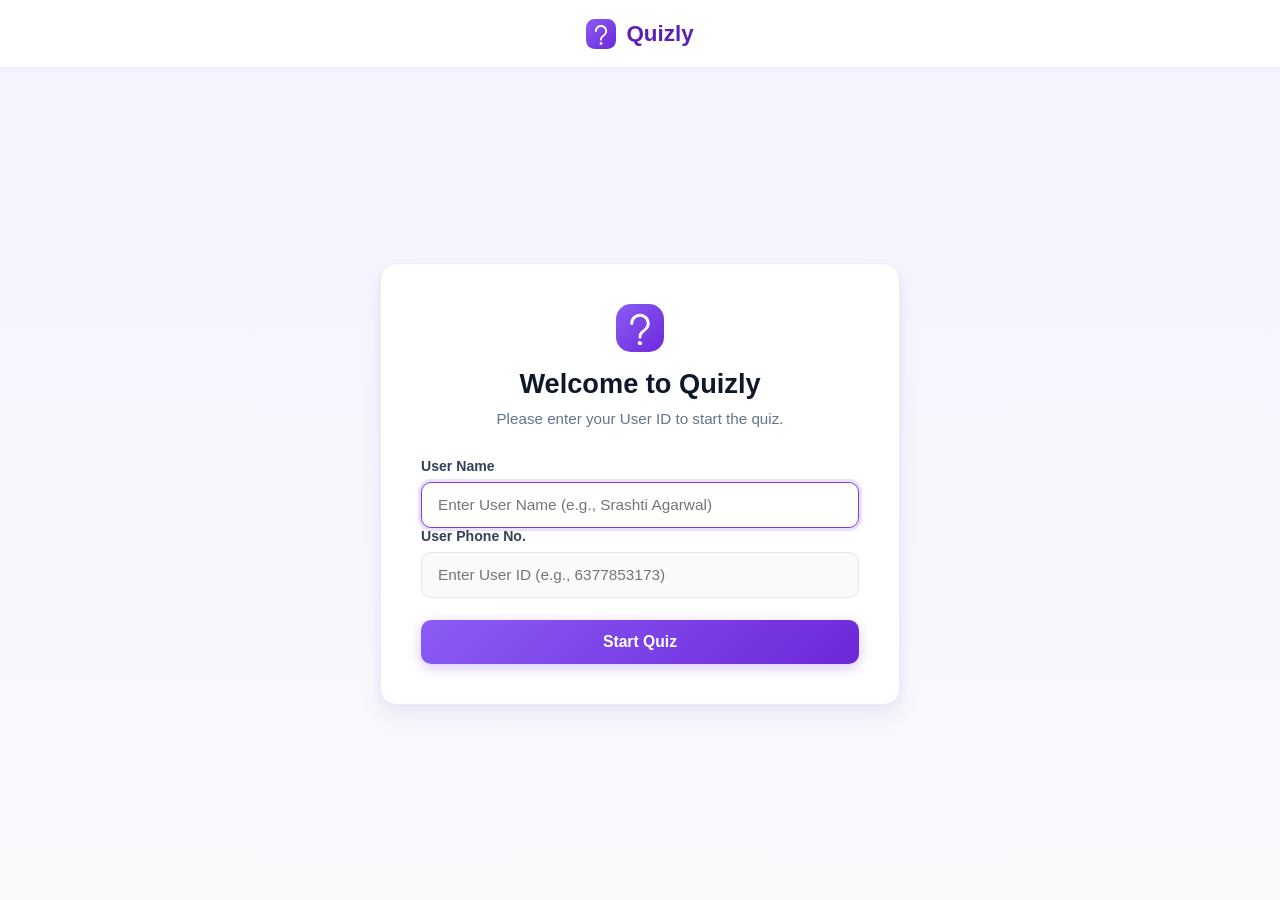
<file: index.html>
<!DOCTYPE html>
<html lang="en">
<head>
  <meta charset="UTF-8">
  <meta name="viewport" content="width=device-width, initial-scale=1.0">
  <title>Quizly - Login</title>
  <link rel="stylesheet" href="style.css">
</head>

<body>

  <nav class="navbar">
    <div class="nav-brand">

      <svg class="quizly-logo-icon" width="30" height="30"
        viewBox="0 0 32 32" fill="none"
        xmlns="http://www.w3.org/2000/svg">

        <rect width="32" height="32" rx="9"
          fill="url(#nav-quizly-grad)"/>

        <path
          d="M16 6.5C12.41 6.5 9.5 9.41 9.5 13C9.5 13.55 9.95 14 10.5 14C11.05 14 11.5 13.55 11.5 13C11.5 10.51 13.51 8.5 16 8.5C18.49 8.5 20.5 10.51 20.5 13C20.5 15.02 19.12 16.19 17.69 17.41C16.32 18.58 15 19.78 15 22C15 22.55 15.45 23 16 23C16.55 23 17 22.55 17 22C17 20.42 18.06 19.46 19.31 18.39C20.88 17.05 22.5 15.53 22.5 13C22.5 9.41 19.59 6.5 16 6.5ZM16 24.5C15.17 24.5 14.5 25.17 14.5 26C14.5 26.83 15.17 27.5 16 27.5C16.83 27.5 17.5 26.83 17.5 26C17.5 25.17 16.83 24.5 16 24.5Z"
          fill="white"/>

        <defs>
          <linearGradient id="nav-quizly-grad"
            x1="0" y1="0" x2="32" y2="32"
            gradientUnits="userSpaceOnUse">

            <stop stop-color="#8B5CF6"/>
            <stop offset="1" stop-color="#6D28D9"/>

          </linearGradient>
        </defs>

      </svg>

      <span class="logo">Quizly</span>
    </div>
  </nav>


  <main class="container">

    <div class="card login-card">

      <div class="card-logo-badge">

        <svg class="quizly-badge-icon" width="48" height="48"
          viewBox="0 0 32 32" fill="none"
          xmlns="http://www.w3.org/2000/svg">

          <rect width="32" height="32" rx="10"
            fill="url(#card-quizly-grad)"/>

          <path
            d="M16 6.5C12.41 6.5 9.5 9.41 9.5 13C9.5 13.55 9.95 14 10.5 14C11.05 14 11.5 13.55 11.5 13C11.5 10.51 13.51 8.5 16 8.5C18.49 8.5 20.5 10.51 20.5 13C20.5 15.02 19.12 16.19 17.69 17.41C16.32 18.58 15 19.78 15 22C15 22.55 15.45 23 16 23C16.55 23 17 22.55 17 22C17 20.42 18.06 19.46 19.31 18.39C20.88 17.05 22.5 15.53 22.5 13C22.5 9.41 19.59 6.5 16 6.5ZM16 24.5C15.17 24.5 14.5 25.17 14.5 26C14.5 26.83 15.17 27.5 16 27.5C16.83 27.5 17.5 26.83 17.5 26C17.5 25.17 16.83 25.5 16 24.5Z"
            fill="white"/>

          <defs>
            <linearGradient id="card-quizly-grad"
              x1="0" y1="0" x2="32" y2="32"
              gradientUnits="userSpaceOnUse">

              <stop stop-color="#8B5CF6"/>
              <stop offset="1" stop-color="#6D28D9"/>

            </linearGradient>
          </defs>

        </svg>

      </div>


      <h1 class="title">Welcome to Quizly</h1>

      <p class="subtitle">
        Please enter your User ID to start the quiz.
      </p>


      <form id="userIdForm" onsubmit="handleStartQuiz(event)">

        <div class="form-group">

          <label for="userNameInput">User Name</label>

          <input
            type="text"
            id="userNameInput"
            placeholder="Enter User Name (e.g., Srashti Agarwal)"
            autocomplete="off"
            required
          >
          <label for="userIdInput">User Phone No.</label>

          <input
            type="text"
            id="userIdInput"
            pattern="[0-9]{10}" 
            maxlength="10"
            placeholder="Enter User ID (e.g., 6377853173)"
            autocomplete="off"
            required
          >

        </div>


        <div id="errorMessage"
          class="error-message"
          style="display: none;">
        </div>


        <button type="submit" class="btn btn-primary">
          Start Quiz
        </button>

      </form>

    </div>

  </main>


  <script src="script.js"></script>

</body>
</html>
</file>
<file: style.css>
:root {
  --primary: #7c3aed;
  --primary-hover: #6d28d9;
  --primary-active: #5b21b6;

  --primary-soft: #f5f3ff;
  --primary-border: #ddd6fe;

  --secondary-bg: #f1f5f9;

  --success: #10b981;
  --success-hover: #059669;

  --danger: #ef4444;
  --danger-bg: #fef2f2;
  --danger-border: #fecaca;

  --text-main: #0f172a;
  --text-muted: #64748b;

  --card-bg: #ffffff;
  --page-bg: #f8fafc;
  --border-color: #e2e8f0;

  --radius-sm: 8px;
  --radius-md: 12px;
  --radius-lg: 16px;
}


* {
  box-sizing: border-box;
  margin: 0;
  padding: 0;
  font-family: Arial, Helvetica, sans-serif;
}


body {
  min-height: 100vh;
  background: linear-gradient(180deg,
      #f5f3ff 0%,
      #f8fafc 100%);
  color: var(--text-main);
  display: flex;
  flex-direction: column;
}



.navbar {
  height: 68px;
  background: #ffffff;
  display: flex;
  justify-content: center;
  align-items: center;
  padding: 0 32px;
  border-bottom: 1px solid #ede9fe;
  box-shadow: 0 2px 8px rgba(124, 58, 237, 0.04);
}


.nav-brand {
  display: flex;
  align-items: center;
  gap: 10px;
}


.quizly-logo-icon {
  display: block;
}


.logo {
  font-size: 1.4rem;
  font-weight: bold;
  color: var(--primary-active);
}


.container {
  width: 100%;
  max-width: 680px;
  padding: 32px 20px;
  margin: auto;
  display: flex;
  justify-content: center;
  align-items: center;
}



.card {
  width: 100%;
  max-width: 520px;
  background: var(--card-bg);
  border: 1px solid #ede9fe;
  border-radius: var(--radius-lg);
  box-shadow:
    0 10px 25px rgba(91, 33, 182, 0.07),
    0 4px 10px rgba(15, 23, 42, 0.03);
  padding: 40px;
}



.login-card {
  text-align: center;
}


.card-logo-badge {
  display: flex;
  justify-content: center;
  align-items: center;
  margin-bottom: 16px;
}


.title {
  font-size: 1.7rem;
  font-weight: bold;
  color: var(--text-main);
  text-align: center;
  margin-bottom: 8px;
}


.subtitle {
  font-size: 0.95rem;
  color: var(--text-muted);
  text-align: center;
  line-height: 1.5;
  margin-bottom: 28px;
}



.form-group {
  text-align: left;
  margin-bottom: 22px;
}


.form-group label {
  display: block;
  font-size: 0.88rem;
  font-weight: 600;
  color: #334155;
  margin-bottom: 8px;
}


.form-group input {
  width: 100%;
  padding: 13px 16px;
  font-size: 0.96rem;
  color: var(--text-main);
  background: #fafafa;
  border: 1.5px solid var(--border-color);
  border-radius: 10px;
  outline: none;
}


.form-group input:focus {
  background: #ffffff;
  border-color: var(--primary);
  box-shadow: 0 0 0 3px rgba(124, 58, 237, 0.15);
}




.error-message {
  background: var(--danger-bg);
  color: var(--danger);
  border: 1px solid var(--danger-border);
  border-radius: var(--radius-sm);
  padding: 12px 16px;
  margin-bottom: 20px;
  font-size: 0.88rem;
  text-align: center;
  line-height: 1.4;
}




.btn {
  width: 100%;
  padding: 13px 22px;
  border: none;
  border-radius: 10px;
  font-size: 0.98rem;
  font-weight: 600;
  cursor: pointer;
  transition: 0.2s;
}


.btn:disabled {
  opacity: 0.45;
  cursor: not-allowed;
}


.btn-primary {
  background: linear-gradient(135deg,
      #8b5cf6 0%,
      #6d28d9 100%);
  color: white;
  box-shadow: 0 4px 14px rgba(109, 40, 217, 0.25);
}


.btn-primary:hover:not(:disabled) {
  background: linear-gradient(135deg,
      #7c3aed 0%,
      #5b21b6 100%);
  transform: translateY(-1px);
}


.btn-secondary {
  background: var(--secondary-bg);
  color: #334155;
  border: 1px solid var(--border-color);
}


.btn-secondary:hover:not(:disabled) {
  background: #e2e8f0;
  transform: translateY(-1px);
}


.btn-success {
  background: linear-gradient(135deg,
      #10b981 0%,
      #059669 100%);
  color: white;
  box-shadow: 0 4px 14px rgba(16, 185, 129, 0.25);
}


.btn-success:hover:not(:disabled) {
  background: linear-gradient(135deg,
      #059669 0%,
      #047857 100%);
  transform: translateY(-1px);
}




.quiz-card {
  max-width: 580px;
}


.quiz-header {
  display: flex;
  justify-content: space-between;
  align-items: center;
  margin-bottom: 24px;
  padding-bottom: 16px;
  border-bottom: 1px solid #ede9fe;
}


.user-badge {
  background: var(--primary-soft);
  color: var(--primary-active);
  border: 1px solid var(--primary-border);
  padding: 6px 14px;
  border-radius: 20px;
  font-size: 0.85rem;
  font-weight: 600;
}

.timer-badge {
  background: #f5dddc;
  color: #f1482b;
  border: 1px solid var(--primary-border);
  padding: 6px 14px;
  border-radius: 20px;
  font-size: 0.85rem;
  font-weight: 600;
}


.question-counter {
  background: #f8fafc;
  color: var(--text-muted);
  border: 1px solid var(--border-color);
  padding: 6px 12px;
  border-radius: 20px;
  font-size: 0.88rem;
  font-weight: 600;
}


.question-section {
  margin-bottom: 28px;
}


.question-text {
  font-size: 1.25rem;
  font-weight: bold;
  line-height: 1.45;
  color: var(--text-main);
  margin-bottom: 22px;
}


.options-container {
  display: flex;
  flex-direction: column;
  gap: 12px;
}


.option-item {
  display: flex;
  align-items: center;
  padding: 15px 18px;
  border: 1.5px solid var(--border-color);
  border-radius: var(--radius-md);
  background: white;
  color: #334155;
  font-size: 0.96rem;
  line-height: 1.4;
  cursor: pointer;
  user-select: none;
}


.option-item:hover {
  background: #faf5ff;
  border-color: #c4b5fd;
}


.option-item.selected {
  background: var(--primary-soft);
  border-color: var(--primary);
  color: var(--primary-active);
  font-weight: 600;
}


.option-item input[type="radio"] {
  width: 18px;
  height: 18px;
  margin-right: 14px;
  accent-color: var(--primary);
  cursor: pointer;
}


.quiz-footer {
  display: flex;
  gap: 14px;
  justify-content: space-between;
  margin-top: 10px;
}


.quiz-footer .btn {
  flex: 1;
}




.result-card {
  max-width: 500px;
  text-align: center;
}


.result-badge-icon {
  width: 64px;
  height: 64px;
  margin: 0 auto 16px;
  display: flex;
  justify-content: center;
  align-items: center;
  background: var(--primary-soft);
  border: 1.5px solid var(--primary-border);
  border-radius: 50%;
}


.score-banner {
  display: flex;
  flex-direction: column;
  align-items: center;
  gap: 4px;
  background: linear-gradient(135deg,
      #f5f3ff 0%,
      #ede9fe 100%);
  border: 1.5px solid var(--primary-border);
  border-radius: 14px;
  padding: 22px 20px;
  margin-bottom: 24px;
}


.score-banner-label {
  font-size: 0.8rem;
  font-weight: bold;
  color: var(--primary-hover);
  text-transform: uppercase;
  letter-spacing: 0.06em;
}


.result-value.highlight {
  color: var(--primary-active);
  font-size: 2.6rem;
  font-weight: bold;
}


.result-details {
  background: #f8fafc;
  border: 1px solid var(--border-color);
  border-radius: var(--radius-md);
  padding: 18px 20px;
  margin-bottom: 28px;
}


.result-item {
  display: flex;
  justify-content: space-between;
  align-items: center;
  padding: 6px 0;
  margin-bottom: 6px;
  font-size: 0.95rem;
  border-bottom: 1px dashed #e2e8f0;
}


.result-item:last-child {
  border-bottom: none;
  margin-bottom: 0;
}


.result-label {
  color: var(--text-muted);
}


.result-value {
  color: var(--text-main);
  font-weight: bold;
}

.text-success {
  color: var(--success) !important;
}

.text-danger {
  color: var(--danger) !important;
}

.text-muted {
  color: var(--text-muted) !important;
}

.font-semibold {
  font-weight: 600;
}

/* Result Page Container & Layout */
.result-page-container {
  max-width: 820px;
  flex-direction: column;
  gap: 24px;
  align-items: stretch;
}

.result-page-container .result-card {
  max-width: 100%;
}

.score-percentage-badge {
  display: inline-block;
  margin-top: 8px;
  background: var(--primary);
  color: #ffffff;
  padding: 4px 14px;
  border-radius: 20px;
  font-size: 0.88rem;
  font-weight: 700;
  letter-spacing: 0.03em;
  box-shadow: 0 2px 6px rgba(124, 58, 237, 0.25);
}

.result-action-buttons {
  display: flex;
  gap: 12px;
  margin-top: 10px;
}

.result-action-buttons .btn {
  flex: 1;
  text-decoration: none;
  display: inline-flex;
  justify-content: center;
  align-items: center;
}

.btn-review-jump {
  background: linear-gradient(135deg, #7c3aed 0%, #5b21b6 100%);
  color: #ffffff;
}

/* Review Section */
.review-section {
  max-width: 100%;
  padding: 36px 32px;
}

.review-section-header {
  margin-bottom: 22px;
  padding-bottom: 16px;
  border-bottom: 1px solid var(--border-color);
}

.review-title {
  font-size: 1.45rem;
  font-weight: 700;
  color: var(--text-main);
  margin-bottom: 6px;
}

.review-subtitle {
  font-size: 0.92rem;
  color: var(--text-muted);
  line-height: 1.5;
}

/* Review Filter Tabs */
.review-filter-tabs {
  display: flex;
  flex-wrap: wrap;
  gap: 10px;
  margin-bottom: 26px;
}

.filter-btn {
  display: inline-flex;
  align-items: center;
  gap: 8px;
  padding: 9px 16px;
  background: #f8fafc;
  color: #475569;
  border: 1.5px solid var(--border-color);
  border-radius: 22px;
  font-size: 0.9rem;
  font-weight: 600;
  cursor: pointer;
  transition: all 0.2s ease;
}

.filter-btn:hover {
  background: #f1f5f9;
  border-color: #cbd5e1;
}

.filter-btn.active {
  background: linear-gradient(135deg, #8b5cf6 0%, #6d28d9 100%);
  color: #ffffff;
  border-color: transparent;
  box-shadow: 0 4px 12px rgba(109, 40, 217, 0.22);
}

.filter-count {
  display: inline-block;
  padding: 2px 8px;
  border-radius: 12px;
  font-size: 0.78rem;
  background: rgba(0, 0, 0, 0.07);
}

.filter-btn.active .filter-count {
  background: rgba(255, 255, 255, 0.25);
  color: #ffffff;
}

/* Questions Review List & Cards */
.questions-review-list {
  display: flex;
  flex-direction: column;
  gap: 20px;
}

.review-card {
  background: #ffffff;
  border: 1.5px solid var(--border-color);
  border-radius: var(--radius-md);
  padding: 22px 24px;
  transition: box-shadow 0.2s ease;
  box-shadow: 0 2px 6px rgba(15, 23, 42, 0.03);
}

.review-card:hover {
  box-shadow: 0 6px 18px rgba(91, 33, 182, 0.08);
}

.review-card.card-correct {
  border-left: 5px solid var(--success);
}

.review-card.card-incorrect {
  border-left: 5px solid var(--danger);
}

.review-card.card-skipped {
  border-left: 5px solid #94a3b8;
}

.review-card-header {
  display: flex;
  justify-content: space-between;
  align-items: center;
  margin-bottom: 14px;
}

.review-q-index {
  font-size: 0.84rem;
  font-weight: 700;
  color: var(--text-muted);
  text-transform: uppercase;
  letter-spacing: 0.04em;
}

.status-badge {
  display: inline-flex;
  align-items: center;
  gap: 5px;
  padding: 4px 12px;
  border-radius: 16px;
  font-size: 0.82rem;
  font-weight: 700;
}

.badge-correct {
  background: #ecfdf5;
  color: #065f46;
  border: 1px solid #a7f3d0;
}

.badge-incorrect {
  background: var(--danger-bg);
  color: #991b1b;
  border: 1px solid var(--danger-border);
}

.badge-skipped {
  background: #f1f5f9;
  color: #475569;
  border: 1px solid #cbd5e1;
}

.review-question-text {
  font-size: 1.1rem;
  font-weight: 700;
  color: var(--text-main);
  line-height: 1.5;
  margin-bottom: 18px;
}

/* Options Container */
.review-options-container {
  display: flex;
  flex-direction: column;
  gap: 10px;
  margin-bottom: 16px;
}

.review-option-item {
  display: flex;
  justify-content: space-between;
  align-items: center;
  padding: 12px 16px;
  border-radius: var(--radius-sm);
  border: 1.5px solid var(--border-color);
  background: #fafafa;
  font-size: 0.94rem;
  line-height: 1.4;
  gap: 12px;
  transition: all 0.15s ease;
}

.review-option-item .option-left {
  display: flex;
  align-items: center;
  gap: 12px;
}

.option-letter-badge {
  display: inline-flex;
  align-items: center;
  justify-content: center;
  width: 26px;
  height: 26px;
  border-radius: 50%;
  background: #e2e8f0;
  color: #334155;
  font-weight: 700;
  font-size: 0.82rem;
  flex-shrink: 0;
}

.option-text-content {
  color: #334155;
}

.option-pill-tag {
  display: inline-flex;
  align-items: center;
  padding: 3px 10px;
  border-radius: 12px;
  font-size: 0.78rem;
  font-weight: 700;
  white-space: nowrap;
  flex-shrink: 0;
}

.tag-success {
  background: #d1fae5;
  color: #065f46;
  border: 1px solid #6ee7b7;
}

.tag-danger {
  background: #fee2e2;
  color: #991b1b;
  border: 1px solid #fca5a5;
}

.tag-correct-key {
  background: #ecfdf5;
  color: #047857;
  border: 1px solid #a7f3d0;
}

.review-option-item.is-user-correct {
  background: #f0fdf4;
  border-color: #34d399;
}

.review-option-item.is-user-correct .option-letter-badge {
  background: #10b981;
  color: #ffffff;
}

.review-option-item.is-user-wrong {
  background: #fff1f2;
  border-color: #f87171;
}

.review-option-item.is-user-wrong .option-letter-badge {
  background: #ef4444;
  color: #ffffff;
}

.review-option-item.is-correct-answer {
  background: #f0fdf4;
  border-color: #6ee7b7;
  border-style: dashed;
}

.review-option-item.is-correct-answer .option-letter-badge {
  background: #10b981;
  color: #ffffff;
}

.review-option-item.is-neutral {
  background: #ffffff;
  border-color: #e2e8f0;
  color: #64748b;
}

/* Answer Summary Callout */
.review-answer-summary {
  background: #f8fafc;
  border-radius: var(--radius-sm);
  border: 1px solid var(--border-color);
  padding: 13px 16px;
  display: flex;
  flex-direction: column;
  gap: 6px;
}

.review-answer-summary.summary-correct {
  background: #f0fdf4;
  border-color: #bbf7d0;
}

.review-answer-summary.summary-incorrect {
  background: #fef2f2;
  border-color: #fecaca;
}

.review-answer-summary.summary-skipped {
  background: #f8fafc;
  border-color: #e2e8f0;
}

.summary-line {
  display: flex;
  flex-wrap: wrap;
  gap: 8px;
  font-size: 0.9rem;
  align-items: baseline;
}

.summary-label {
  font-weight: 700;
  color: #334155;
  min-width: 105px;
}

.summary-value {
  font-weight: 500;
}

/* Review Empty State */
.review-empty-state {
  text-align: center;
  padding: 38px 20px;
  background: #f8fafc;
  border-radius: var(--radius-md);
  border: 1.5px dashed var(--border-color);
}

.review-empty-state .empty-icon {
  font-size: 2.2rem;
  margin-bottom: 8px;
}

.review-empty-state .empty-title {
  font-size: 1.12rem;
  font-weight: 700;
  color: var(--text-main);
  margin-bottom: 4px;
}

.review-empty-state .empty-desc {
  font-size: 0.9rem;
  color: var(--text-muted);
}

/* Review Bottom Actions */
.review-bottom-actions {
  margin-top: 28px;
  display: flex;
  gap: 12px;
  justify-content: center;
}

.review-bottom-actions .btn {
  max-width: 220px;
  text-decoration: none;
  display: inline-flex;
  justify-content: center;
  align-items: center;
}


@media (max-width: 640px) {

  .navbar {
    height: 60px;
    padding: 0 18px;
  }


  .logo {
    font-size: 1.25rem;
  }


  .container {
    padding: 18px 12px;
  }


  .card {
    padding: 24px 16px;
    border-radius: 14px;
  }

  .review-section {
    padding: 22px 14px;
  }

  .review-card {
    padding: 18px 14px;
  }


  .title {
    font-size: 1.45rem;
  }


  .subtitle {
    font-size: 0.9rem;
    margin-bottom: 22px;
  }


  .question-text {
    font-size: 1.12rem;
    margin-bottom: 18px;
  }


  .option-item {
    padding: 13px 14px;
    font-size: 0.92rem;
  }


  .quiz-footer {
    gap: 8px;
  }


  .score-banner {
    padding: 18px;
  }


  .result-value.highlight {
    font-size: 2.2rem;
  }

  .result-action-buttons {
    flex-direction: column;
  }

  .review-bottom-actions {
    flex-direction: column;
    align-items: stretch;
  }

  .review-bottom-actions .btn {
    max-width: 100%;
  }

  .review-filter-tabs {
    gap: 6px;
  }

  .filter-btn {
    padding: 8px 12px;
    font-size: 0.82rem;
  }

  .review-option-item {
    flex-direction: column;
    align-items: flex-start;
    gap: 6px;
  }

  .option-pill-tag {
    align-self: flex-start;
  }

}

/* Progress Bar */
.quiz-progress-wrapper {
  margin-bottom: 22px;
}

.quiz-progress-track {
  width: 100%;
  height: 7px;
  background: #ede9fe;
  border-radius: 10px;
  overflow: hidden;
}

.quiz-progress-fill {
  height: 100%;
  background: linear-gradient(90deg, #8b5cf6 0%, #6d28d9 100%);
  border-radius: 10px;
  transition: width 0.35s cubic-bezier(0.4, 0, 0.2, 1);
}

/* Custom Confirmation Modal */
.modal-backdrop {
  position: fixed;
  top: 0;
  left: 0;
  right: 0;
  bottom: 0;
  background: rgba(15, 23, 42, 0.55);
  backdrop-filter: blur(4px);
  -webkit-backdrop-filter: blur(4px);
  display: flex;
  justify-content: center;
  align-items: center;
  padding: 20px;
  z-index: 1000;
  animation: modalBackdropFade 0.2s ease;
}

@keyframes modalBackdropFade {
  from { opacity: 0; }
  to { opacity: 1; }
}

.modal-card {
  width: 100%;
  max-width: 440px;
  background: #ffffff;
  border-radius: var(--radius-xl);
  padding: 32px 28px 28px;
  text-align: center;
  box-shadow: 0 20px 40px rgba(15, 23, 42, 0.2);
  border: 1px solid #ede9fe;
  animation: modalPop 0.25s cubic-bezier(0.34, 1.56, 0.64, 1);
}

@keyframes modalPop {
  from { transform: scale(0.92); opacity: 0; }
  to { transform: scale(1); opacity: 1; }
}

.modal-icon-badge {
  width: 58px;
  height: 58px;
  margin: 0 auto 16px;
  display: flex;
  justify-content: center;
  align-items: center;
  background: var(--warning-soft);
  color: var(--warning);
  border: 1.5px solid var(--warning-border);
  border-radius: 50%;
}

.modal-title {
  font-size: 1.45rem;
  font-weight: 800;
  color: var(--text-main);
  margin-bottom: 10px;
}

.modal-message {
  font-size: 0.98rem;
  color: var(--text-secondary);
  line-height: 1.5;
  margin-bottom: 8px;
}

.modal-message strong {
  color: var(--primary);
  font-weight: 700;
}

.modal-submessage {
  font-size: 0.92rem;
  color: var(--text-muted);
  line-height: 1.5;
  margin-bottom: 24px;
}

.modal-actions {
  display: flex;
  gap: 12px;
  justify-content: center;
}

.modal-btn {
  flex: 1;
  padding: 12px 18px;
}

/* Result specific overrides/additions */
.score-percentage-badge {
  display: inline-block;
  margin-top: 4px;
  background: var(--primary);
  color: #ffffff;
  padding: 4px 14px;
  border-radius: 20px;
  font-size: 0.88rem;
  font-weight: 700;
  letter-spacing: 0.03em;
  box-shadow: 0 2px 8px rgba(124, 58, 237, 0.25);
}

.score-feedback-text {
  font-size: 0.92rem;
  color: #4b5563;
  font-weight: 600;
  margin-top: 4px;
}

.text-success {
  color: var(--success) !important;
}

.text-danger {
  color: var(--danger) !important;
}

@media (max-width: 640px) {
  .modal-card {
    padding: 24px 18px;
  }
  .modal-actions {
    flex-direction: column-reverse;
  }
}
</file>
